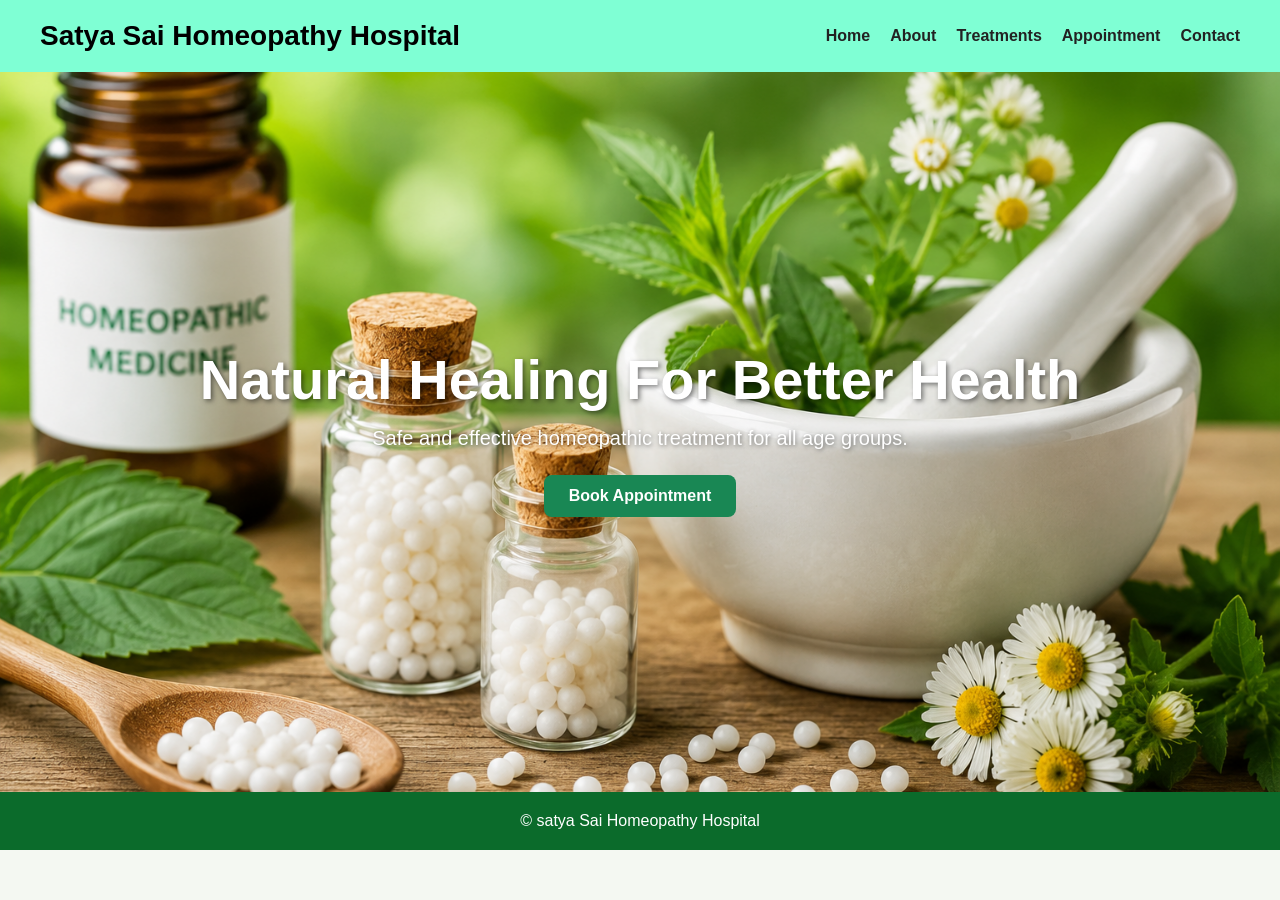
<file: index.html>
<!DOCTYPE html>
<html lang="en">
<head>
<meta charset="UTF-8">
<meta name="viewport" content="width=device-width, initial-scale=1.0">
<title>Sri Sai Homeopathy Hospital</title>
<link rel="stylesheet" href="css/style.css">
</head>
<body>

<nav class="navbar">
<h2>Satya Sai Homeopathy Hospital</h2>
<ul>
<li><a href="index.html">Home</a></li>
<li><a href="about.html">About</a></li>
<li><a href="treatments.html">Treatments</a></li>
<li><a href="appointment.html">Appointment</a></li>
<li><a href="contact.html">Contact</a></li>
</ul>
</nav>
<section class="hero">
<h1>Natural Healing For Better Health</h1>
<p>Safe and effective homeopathic treatment for all age groups.</p>
<a class="btn" href="appointment.html">Book Appointment</a>
</section>
<footer>© satya Sai Homeopathy Hospital</footer>
<script src="js/script.js"></script>
</body>
</html>
</file>
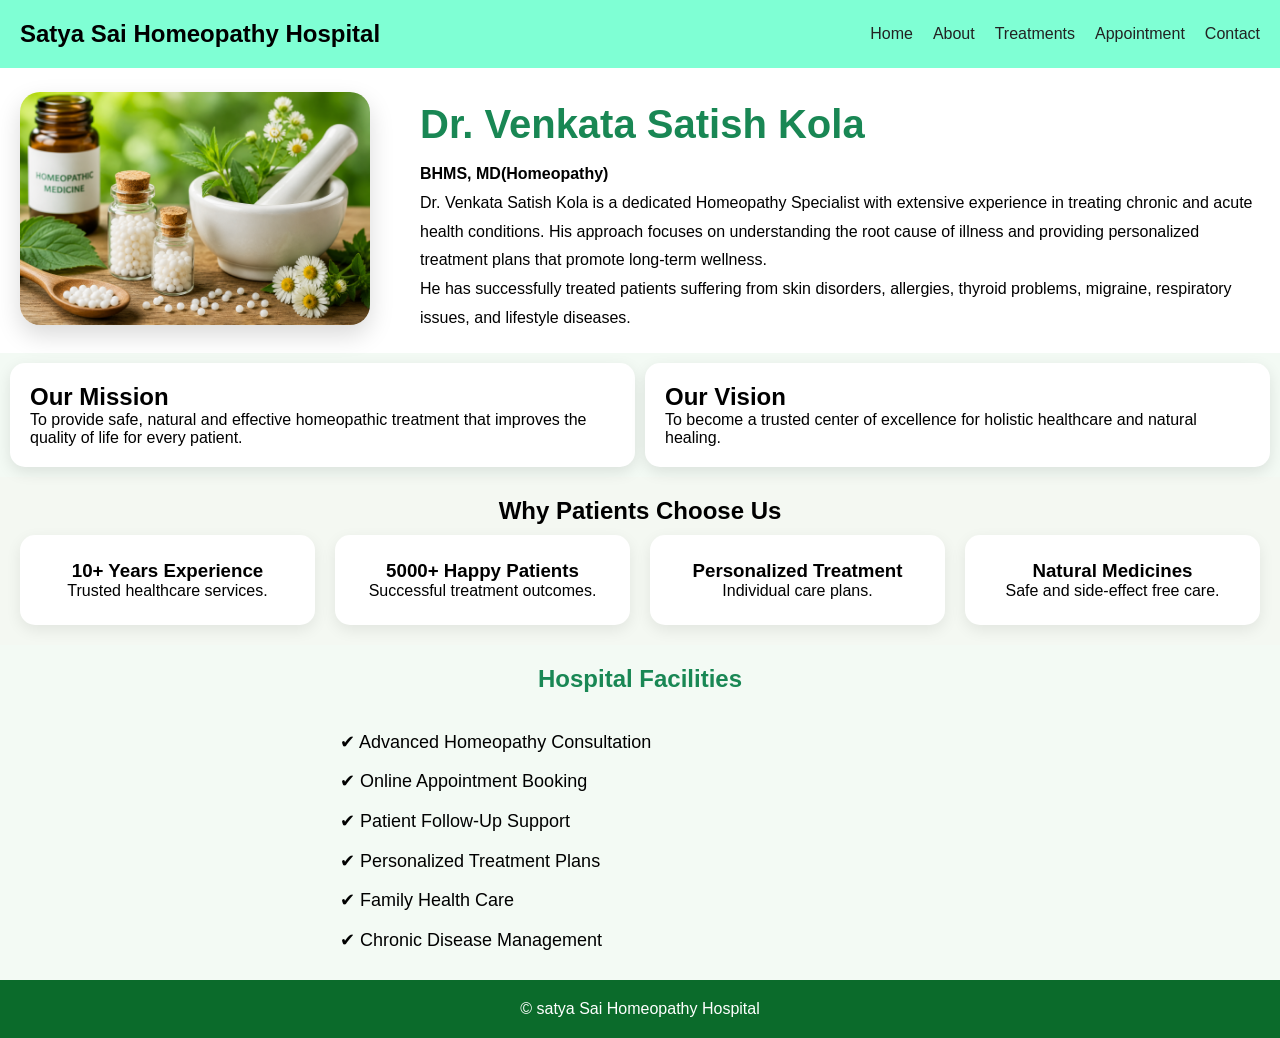
<file: about.html>
<!DOCTYPE html>
<html lang="en">

<head>

<meta charset="UTF-8">

<meta name="viewport"
content="width=device-width, initial-scale=1.0">

<title>About Us</title>

<link rel="stylesheet"
href="about.css">

</head>

<body>

<!-- Banner -->
<nav class="navbar">
<h2>Satya Sai Homeopathy Hospital</h2>
<ul>
<li><a href="index.html">Home</a></li>
<li><a href="about.html">About</a></li>
<li><a href="treatments.html">Treatments</a></li>
<li><a href="appointment.html">Appointment</a></li>
<li><a href="contact.html">Contact</a></li>
</ul>
</nav>


<!-- Doctor Section -->

<section class="about-doctor">

<div class="doctor-img">

<img
src="css/pic.png"
alt="Doctor">

</div>

<div class="doctor-content">

<h2>
Dr. Venkata Satish Kola
</h2>

<h4>
BHMS, MD(Homeopathy)
</h4>

<p>

Dr. Venkata Satish Kola is a dedicated
Homeopathy Specialist with extensive
experience in treating chronic and acute
health conditions.

His approach focuses on understanding
the root cause of illness and providing
personalized treatment plans that promote
long-term wellness.

</p>

<p>

He has successfully treated patients
suffering from skin disorders, allergies,
thyroid problems, migraine, respiratory
issues, and lifestyle diseases.

</p>

</div>

</section>

<!-- Mission -->

<section class="mission">

<div class="mission-card">

<h2>Our Mission</h2>

<p>

To provide safe, natural and effective
homeopathic treatment that improves
the quality of life for every patient.

</p>

</div>

<div class="mission-card">

<h2>Our Vision</h2>

<p>

To become a trusted center of excellence
for holistic healthcare and natural healing.

</p>

</div>

</section>

<!-- Why Choose -->

<section class="why-about">

<h2>Why Patients Choose Us</h2>

<div class="why-grid">

<div class="why-box">

<h3>10+ Years Experience</h3>

<p>
Trusted healthcare services.
</p>

</div>

<div class="why-box">

<h3>5000+ Happy Patients</h3>

<p>
Successful treatment outcomes.
</p>

</div>

<div class="why-box">

<h3>Personalized Treatment</h3>

<p>
Individual care plans.
</p>

</div>

<div class="why-box">

<h3>Natural Medicines</h3>

<p>
Safe and side-effect free care.
</p>

</div>

</div>

</section>

<!-- Facilities -->

<section class="facilities">

<h2>Hospital Facilities</h2>

<ul style="list-style-type: none; text-align: left;">

<li>✔ Advanced Homeopathy Consultation</li>

<li>✔ Online Appointment Booking</li>

<li>✔ Patient Follow-Up Support</li>

<li>✔ Personalized Treatment Plans</li>

<li>✔ Family Health Care</li>

<li>✔ Chronic Disease Management</li>

</ul>

</section>
<footer>© satya Sai Homeopathy Hospital</footer>

</body>

</html>
</file>
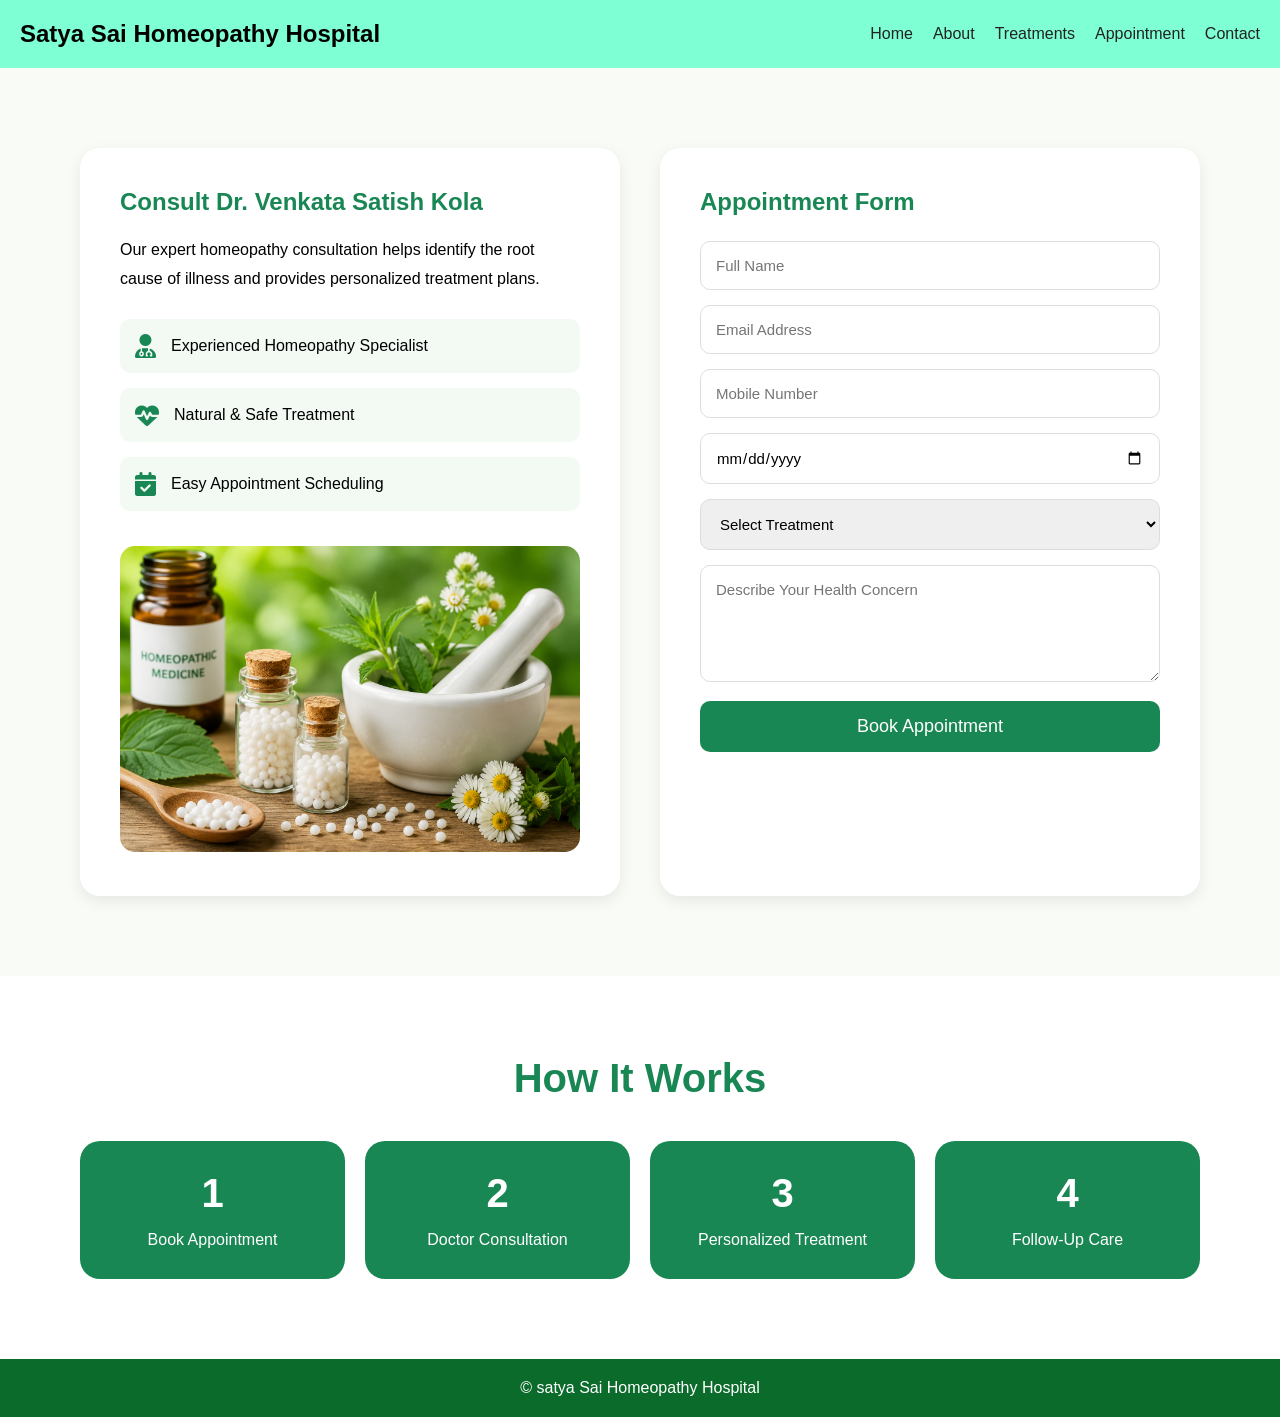
<file: appointment.html>
<!DOCTYPE html>
<html lang="en">

<head>

<meta charset="UTF-8">

<meta name="viewport"
content="width=device-width, initial-scale=1.0">

<title>Book Appointment</title>

<link rel="stylesheet"
href="appointment.css">

<link rel="stylesheet"
href="https://cdnjs.cloudflare.com/ajax/libs/font-awesome/6.5.1/css/all.min.css">

</head>

<body>
<nav class="navbar ">
<h2>Satya Sai Homeopathy Hospital</h2>
<ul >
<li><a href="index.html">Home</a></li>
<li><a href="about.html">About</a></li>
<li><a href="treatments.html">Treatments</a></li>
<li><a href="appointment.html">Appointment</a></li>
<li><a href="contact.html">Contact</a></li>
</ul>
</nav>
<!-- APPOINTMENT BANNER -->



<!-- APPOINTMENT FORM -->

<section class="appointment-section">

<div class="appointment-container">

<!-- LEFT SIDE -->

<div class="appointment-info">

<h2>
Consult Dr. Venkata Satish Kola
</h2>

<p>

Our expert homeopathy consultation helps
identify the root cause of illness and
provides personalized treatment plans.

</p>

<div class="info-box">

<i class="fas fa-user-md"></i>

<span>
Experienced Homeopathy Specialist
</span>

</div>

<div class="info-box">

<i class="fas fa-heartbeat"></i>

<span>
Natural & Safe Treatment
</span>

</div>

<div class="info-box">

<i class="fas fa-calendar-check"></i>

<span>
Easy Appointment Scheduling
</span>

</div>

<img
src="css/pic.png"
alt="Doctor">

</div>

<!-- RIGHT SIDE -->

<div class="appointment-form">

<h2>Appointment Form</h2>

<form>

<input
type="text"
placeholder="Full Name"
required>

<input
type="email"
placeholder="Email Address"
required>

<input
type="tel"
placeholder="Mobile Number"
required>

<input
type="date"
required>

<select required>

<option>
Select Treatment
</option>

<option>
Skin Diseases
</option>

<option>
Migraine
</option>

<option>
Thyroid
</option>

<option>
Hair Fall
</option>

<option>
Joint Pain
</option>

<option>
Allergies
</option>

</select>

<textarea
rows="5"
placeholder="Describe Your Health Concern">
</textarea>

<button type="submit">

Book Appointment

</button>

</form>

</div>

</div>

</section>

<!-- WORKING PROCESS -->

<section class="steps-section">

<h2>How It Works</h2>

<div class="steps">

<div class="step-card">

<h3>1</h3>

<p>
Book Appointment
</p>

</div>

<div class="step-card">

<h3>2</h3>

<p>
Doctor Consultation
</p>

</div>

<div class="step-card">

<h3>3</h3>

<p>
Personalized Treatment
</p>

</div>

<div class="step-card">

<h3>4</h3>

<p>
Follow-Up Care
</p>

</div>

</div>

</section>
<footer>© satya Sai Homeopathy Hospital</footer>

</body>

</html>
</file>
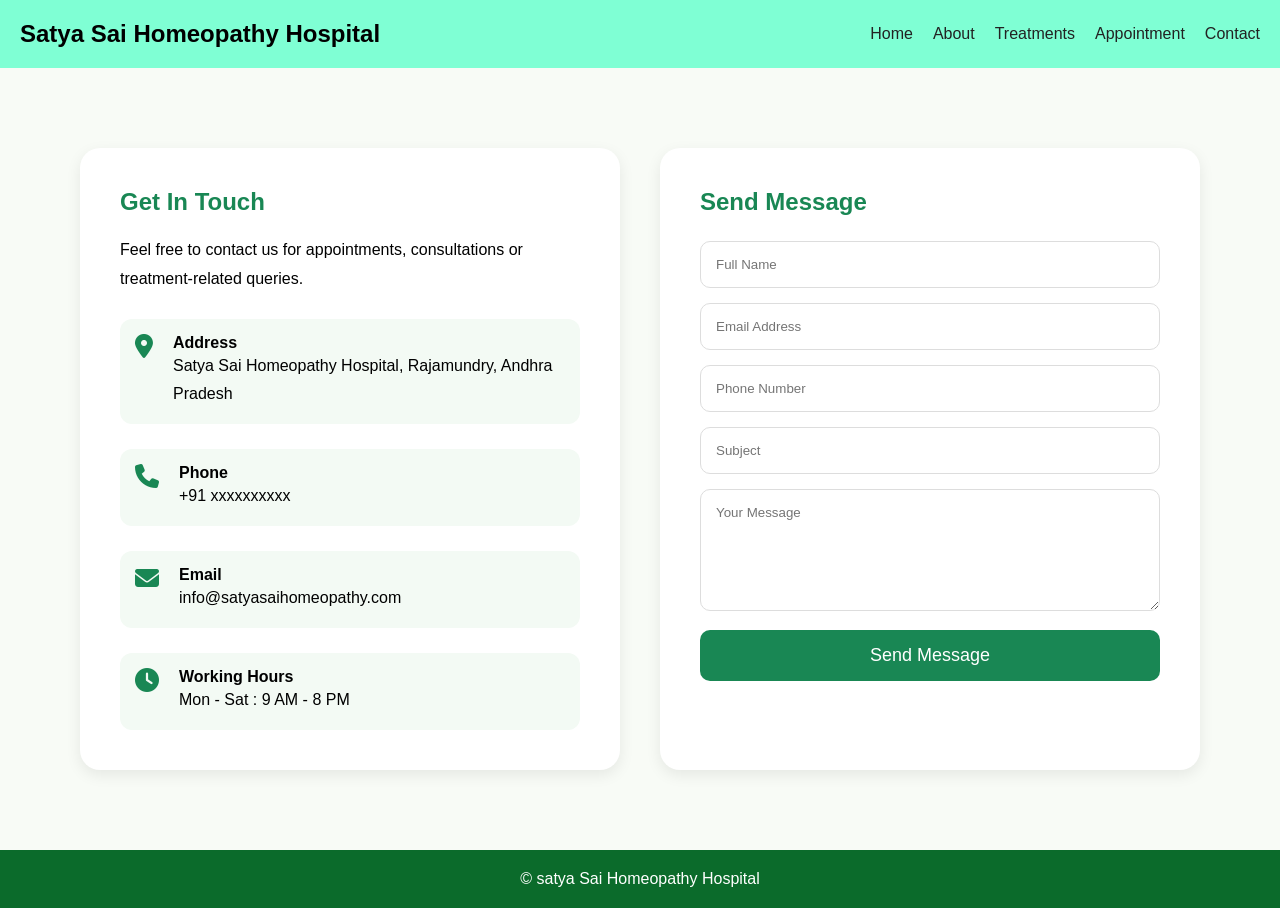
<file: contact.html>
<!DOCTYPE html>
<html lang="en">

<head>

<meta charset="UTF-8">

<meta name="viewport"
content="width=device-width, initial-scale=1.0">

<title>Contact Us</title>

<link rel="stylesheet"
href="contact.css">

<link rel="stylesheet"
href="https://cdnjs.cloudflare.com/ajax/libs/font-awesome/6.5.1/css/all.min.css">

</head>

<body>

<!-- BANNER -->
<nav class="navbar ">
<h2>Satya Sai Homeopathy Hospital</h2>
<ul >
<li><a href="index.html">Home</a></li>
<li><a href="about.html">About</a></li>
<li><a href="treatments.html">Treatments</a></li>
<li><a href="appointment.html">Appointment</a></li>
<li><a href="contact.html">Contact</a></li>
</ul>
</nav>


<!-- CONTACT SECTION -->

<section class="contact-section">

<div class="contact-container">

<!-- LEFT -->

<div class="contact-info">

<h2>Get In Touch</h2>

<p>

Feel free to contact us for appointments,
consultations or treatment-related queries.

</p>

<div class="contact-box">

<i class="fas fa-map-marker-alt"></i>

<div>

<h4>Address</h4>

<p>
Satya Sai Homeopathy Hospital,
Rajamundry, Andhra Pradesh
</p>

</div>

</div>

<div class="contact-box">

<i class="fas fa-phone"></i>

<div>

<h4>Phone</h4>

<p>
+91 xxxxxxxxxx
</p>

</div>

</div>

<div class="contact-box">

<i class="fas fa-envelope"></i>

<div>

<h4>Email</h4>

<p>
info@satyasaihomeopathy.com
</p>

</div>

</div>

<div class="contact-box">

<i class="fas fa-clock"></i>

<div>

<h4>Working Hours</h4>

<p>
Mon - Sat : 9 AM - 8 PM
</p>

</div>

</div>

</div>

<!-- RIGHT -->

<div class="contact-form">

<h2>Send Message</h2>

<form>

<input
type="text"
placeholder="Full Name"
required>

<input
type="email"
placeholder="Email Address"
required>

<input
type="tel"
placeholder="Phone Number"
required>

<input
type="text"
placeholder="Subject"
required>

<textarea
rows="6"
placeholder="Your Message">
</textarea>

<button type="submit">

Send Message

</button>

</form>

</div>

</div>

</section>

<!-- MAP -->



<!-- SOCIAL -->


<footer>© satya Sai Homeopathy Hospital</footer>
</body>

</html>
</file>
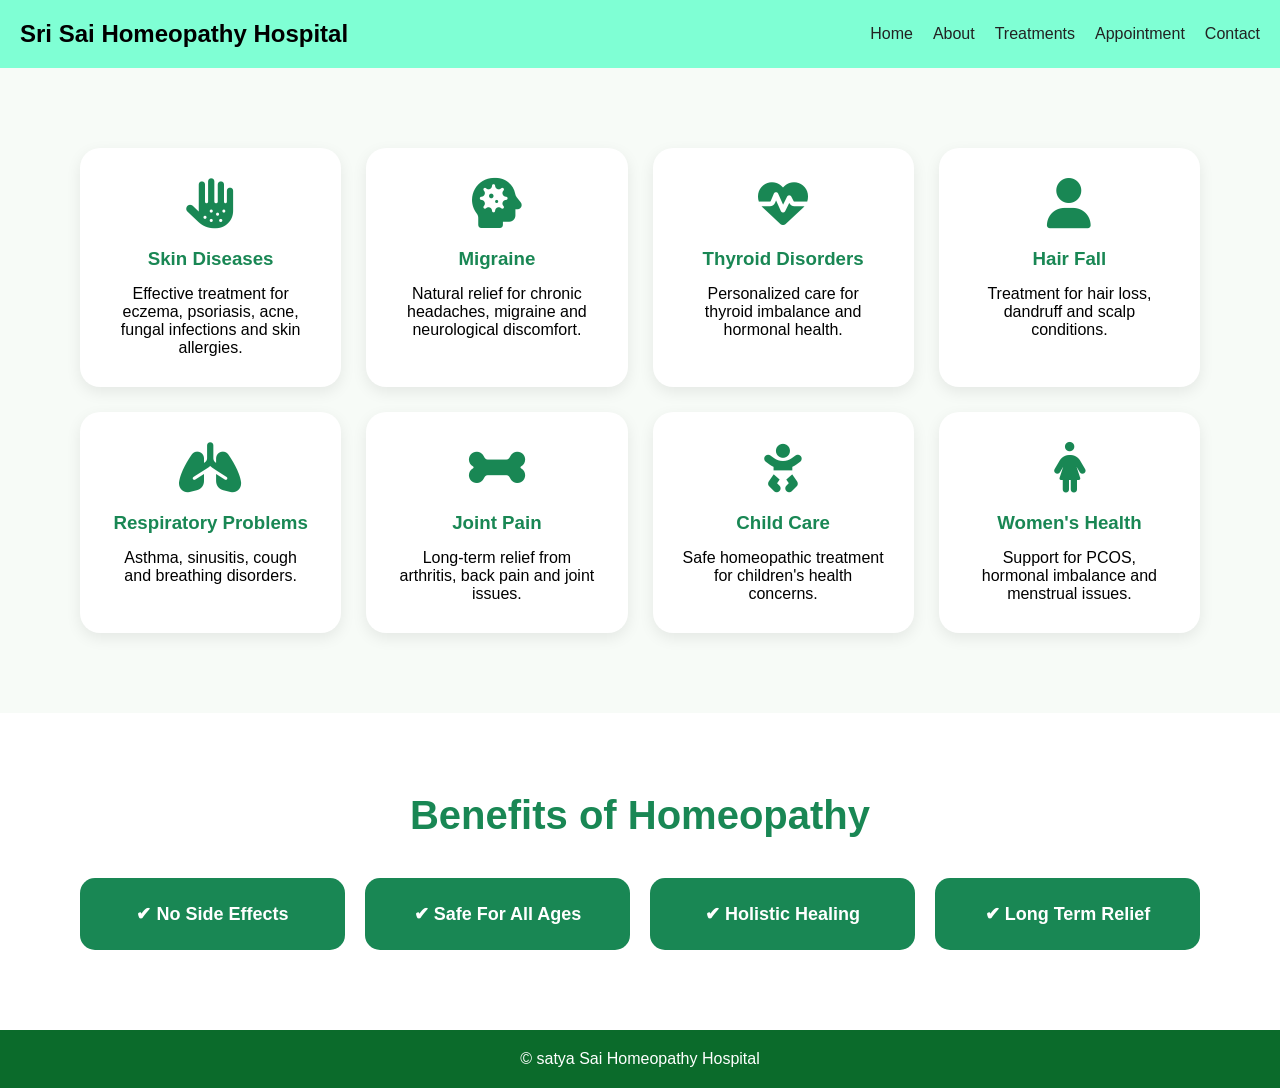
<file: treatments.html>
<!DOCTYPE html>
<html lang="en">

<head>

<meta charset="UTF-8">

<meta name="viewport"
content="width=device-width, initial-scale=1.0">

<title>Treatments</title>

<link rel="stylesheet"
href="treatment.css">

<link rel="stylesheet"
href="https://cdnjs.cloudflare.com/ajax/libs/font-awesome/6.5.1/css/all.min.css">

</head>

<body>
<nav class="navbar ">
<h2>Sri Sai Homeopathy Hospital</h2>
<ul >
<li><a href="index.html">Home</a></li>
<li><a href="about.html">About</a></li>
<li><a href="treatments.html">Treatments</a></li>
<li><a href="appointment.html">Appointment</a></li>
<li><a href="contact.html">Contact</a></li>
</ul>
</nav>
<!-- Banner -->



<!-- Treatments -->

<section class="treatments-container">

<div class="treatment-card">

<i class="fas fa-allergies"></i>

<h3>Skin Diseases</h3>

<p>

Effective treatment for eczema,
psoriasis, acne, fungal infections
and skin allergies.

</p>

</div>

<div class="treatment-card">

<i class="fas fa-head-side-virus"></i>

<h3>Migraine</h3>

<p>

Natural relief for chronic headaches,
migraine and neurological discomfort.

</p>

</div>

<div class="treatment-card">

<i class="fas fa-heartbeat"></i>

<h3>Thyroid Disorders</h3>

<p>

Personalized care for thyroid imbalance
and hormonal health.

</p>

</div>

<div class="treatment-card">

<i class="fas fa-user"></i>

<h3>Hair Fall</h3>

<p>

Treatment for hair loss,
dandruff and scalp conditions.

</p>

</div>

<div class="treatment-card">

<i class="fas fa-lungs"></i>

<h3>Respiratory Problems</h3>

<p>

Asthma, sinusitis, cough
and breathing disorders.

</p>

</div>

<div class="treatment-card">

<i class="fas fa-bone"></i>

<h3>Joint Pain</h3>

<p>

Long-term relief from arthritis,
back pain and joint issues.

</p>

</div>

<div class="treatment-card">

<i class="fas fa-baby"></i>

<h3>Child Care</h3>

<p>

Safe homeopathic treatment
for children's health concerns.

</p>

</div>

<div class="treatment-card">

<i class="fas fa-female"></i>

<h3>Women's Health</h3>

<p>

Support for PCOS, hormonal imbalance
and menstrual issues.

</p>

</div>

</section>

<!-- Why Homeopathy -->

<section class="homeopathy-benefits">

<h2>Benefits of Homeopathy</h2>

<div class="benefit-grid">

<div class="benefit-box">
✔ No Side Effects
</div>

<div class="benefit-box">
✔ Safe For All Ages
</div>

<div class="benefit-box">
✔ Holistic Healing
</div>

<div class="benefit-box">
✔ Long Term Relief
</div>

</div>

</section>
<footer>© satya Sai Homeopathy Hospital</footer>

</body>

</html>
</file>
<file: css/style.css>
/* RESET */
*{
    margin:0;
    padding:0;
    box-sizing:border-box;
    font-family:Arial,sans-serif;
}

body{
    background:#f4f8f2;
}

/* NAVBAR */

.navbar{
    display:flex;
    justify-content:space-between;
    align-items:center;
    padding:20px 40px;
    background:aquamarine;
}

.navbar h2{
    font-size:28px;
}

.navbar ul{
    display:flex;
    gap:20px;
    list-style:none;
}

.navbar a{
    text-decoration:none;
    color:#222;
    font-weight:bold;
}

/* HERO SECTION */

.hero{
    width:100%;
    min-height:80vh;

    display:flex;
    flex-direction:column;
    justify-content:center;
    align-items:center;

    text-align:center;
    color:white;

    background-image:url('./pic.png');
    background-size:cover;
    background-position:center;
    background-repeat:no-repeat;

    padding:20px;
}

.hero h1{
    font-size:56px;
    margin-bottom:15px;
    text-shadow:2px 2px 5px rgba(0,0,0,.5);
}

.hero p{
    font-size:20px;
    margin-bottom:25px;
    text-shadow:1px 1px 4px rgba(0,0,0,.5);
}

.btn{
    background:#198754;
    color:#fff;
    padding:12px 25px;
    border-radius:8px;
    text-decoration:none;
    font-weight:bold;
}

.btn:hover{
    background:#146c43;
}

/* FOOTER */

footer{
    background:#0b6b2b;
    color:white;
    text-align:center;
    padding:20px;
}

/* GLOBAL IMAGE */

img{
    max-width:100%;
    height:auto;
    display:block;
}

/* ======================
   TABLET
====================== */

@media screen and (max-width:1024px){

    .navbar{
        padding:15px 20px;
    }

    .hero h1{
        font-size:42px;
    }

    .hero p{
        font-size:18px;
    }
}

/* ======================
   MOBILE
====================== */

@media screen and (max-width:768px){

    .navbar{
        flex-direction:column;
        text-align:left;
    }

    .navbar ul{
        flex-direction:column;
        gap:12px;
        margin-top:15px;
    }

    .hero{
        min-height:60vh;
        padding:40px 20px;
    }

    .hero h1{
        font-size:32px;
    }

    .hero p{
        font-size:16px;
    }

    .btn{
        width:220px;
        text-align:center;
    }
}

/* ======================
   SMALL MOBILE
====================== */

@media screen and (max-width:480px){

    .navbar h2{
        font-size:20px;
    }

    .hero h1{
        font-size:26px;
    }

    .hero p{
        font-size:14px;
    }

    .btn{
        width:200px;
    }
}
</file>
<file: about.css>
/* ABOUT BANNER */
*{margin:0;padding:0;box-sizing:border-box;font-family:Arial,sans-serif}
body{background:#f4f8f2}
.top-bar{background:#0b6b2b;color:#fff;text-align:center;padding:10px}
.navbar{display:flex;justify-content:space-between;align-items:center;padding:20px;background:#fff}
.navbar ul{display:flex;gap:20px;list-style:none}
.navbar a{text-decoration:none;color:#222}
.navbar{
background-color:aquamarine;

}

.about-banner h1{

font-size:55px;

margin-bottom:10px;
}

/* DOCTOR SECTION */

.about-doctor{

display:flex;

align-items:center;

gap:50px;

padding:20px;
padding-top:20px;
background:white;
}

.doctor-img img{

width:350px;

border-radius:20px;

box-shadow:0 10px 25px rgba(0,0,0,.15);
}
footer{background:#0b6b2b;color:#fff;text-align:center;padding:20px}

.doctor-content{

line-height:1.8;
}

.doctor-content h2{

color:#198754;

font-size:40px;
}

/* MISSION */

.mission{

display:flex;

gap:10px;

padding:10px;

background:#f3faf4;
}

.mission-card{

flex:1;

background:white;

padding:20px;

border-radius:15px;

box-shadow:0 5px 15px rgba(0,0,0,.1);
}

/* WHY CHOOSE */

.why-about{

padding:20px;

text-align:center;
}

.why-grid{

display:grid;

grid-template-columns:
repeat(4,1fr);

gap:20px;

margin-top:10px;
}

.why-box{

background:white;

padding:25px;

border-radius:15px;

box-shadow:0 5px 15px rgba(0,0,0,.08);

transition:.3s;
}

.why-box:hover{

transform:translateY(-8px);
}

/* FACILITIES */

.facilities{

padding:20px;
text-align:center;
background:#f3faf4;
}

.facilities h2{

margin-bottom:30px;

color:#198754;
}

.facilities ul{
line-height:2.2;
font-size:18px;
max-width:600px;
margin:auto;
text-align:left;
}



@media screen and (max-width:768px){

.navbar{
flex-direction:column;

}

.navbar ul{
flex-direction:column;
align-items:left;

gap:10px;
margin-top:15px;
}

.about-doctor{
flex-direction:column;
text-align:center;
}

.doctor-img img{
width:100%;
max-width:300px;
margin:auto;
}

.doctor-content h2{
font-size:28px;
}

.mission{
flex-direction:column;
}

.why-grid{
grid-template-columns:1fr;
}

.facilities ul{
left:0;
margin:auto;
max-width:300px;
}

footer{
font-size:14px;
padding:15px;
}

}
</file>
<file: appointment.css>
/* APPOINTMENT BANNER */

.appointment-banner{

height:350px;

background:
linear-gradient(
rgba(0,0,0,.55),
rgba(0,0,0,.55)
),
url('../images/appointment-banner.jpg');

background-size:cover;
background-position:center;

display:flex;
flex-direction:column;

justify-content:center;
align-items:center;

text-align:center;

color:white;
}

.appointment-banner h1{

font-size:60px;

margin-bottom:15px;
}

.appointment-banner p{

font-size:20px;
}

/* MAIN SECTION */

.appointment-section{

padding:80px;

background:#f8fbf6;
}

.appointment-container{

display:grid;

grid-template-columns:
1fr 1fr;

gap:40px;
}

/* LEFT SIDE */

.appointment-info{

background:white;

padding:40px;

border-radius:20px;

box-shadow:
0 5px 15px rgba(0,0,0,.08);
}

.appointment-info h2{

color:#198754;

margin-bottom:20px;
}

.appointment-info p{

line-height:1.8;

margin-bottom:25px;
}

.info-box{

display:flex;

align-items:center;

gap:15px;

margin-bottom:15px;

padding:15px;

background:#f3faf4;

border-radius:10px;
}

.info-box i{

font-size:24px;

color:#198754;
}

.appointment-info img{

width:100%;

margin-top:20px;

border-radius:15px;
}

/* FORM */

.appointment-form{

background:white;

padding:40px;

border-radius:20px;

box-shadow:
0 5px 15px rgba(0,0,0,.08);
}

.appointment-form h2{

color:#198754;

margin-bottom:25px;
}

.appointment-form input,
.appointment-form select,
.appointment-form textarea{

width:100%;

padding:15px;

margin-bottom:15px;

border:1px solid #ddd;

border-radius:10px;

font-size:15px;
}

.appointment-form input:focus,
.appointment-form select:focus,
.appointment-form textarea:focus{

outline:none;

border-color:#198754;
}

.appointment-form button{

width:100%;

padding:15px;

background:#198754;

color:white;

border:none;

border-radius:10px;

font-size:18px;

cursor:pointer;

transition:.3s;
}

.appointment-form button:hover{

background:#0d6b1f;
}

/* STEPS */

.steps-section{

padding:80px;

text-align:center;

background:white;
}

.steps-section h2{

margin-bottom:40px;

font-size:40px;

color:#198754;
}

.steps{

display:grid;

grid-template-columns:
repeat(4,1fr);

gap:20px;
}

.step-card{

background:#198754;

color:white;

padding:30px;

border-radius:20px;
}

.step-card h3{

font-size:40px;

margin-bottom:15px;
}
*{margin:0;padding:0;box-sizing:border-box;font-family:Arial,sans-serif}
body{background:#f4f8f2}
.top-bar{background-color:#0b6b2b;color:#fff;text-align:center;padding:10px}
.navbar{display:flex;justify-content:space-between;align-items:center;padding:20px;background:#fff}
.navbar ul{display:flex;gap:20px;list-style:none}
.navbar a{text-decoration:none;color:#222}
.navbar{
background-color:aquamarine;
}
footer{background:#0b6b2b;color:#fff;text-align:center;padding:20px}
/* ==================================
   TABLET VIEW
================================== */

@media screen and (max-width:1024px){

.appointment-container{
grid-template-columns:1fr;
}

.steps{
grid-template-columns:repeat(2,1fr);
}

}

/* ==================================
   MOBILE VIEW
================================== */

@media screen and (max-width:768px){

.navbar{
flex-direction:column;
padding:15px;
}

.navbar h2{
font-size:22px;
text-align:center;
}

.navbar ul{
flex-direction:column;
align-items:left;
gap:12px;
margin-top:15px;
}

.appointment-section{
padding:20px;
}

.appointment-container{
grid-template-columns:1fr;
gap:20px;
}

.appointment-info{
padding:20px;
}

.appointment-form{
padding:20px;
}

.appointment-info h2,
.appointment-form h2{
font-size:24px;
text-align:center;
}

.appointment-info img{
width:100%;
height:auto;
}

.info-box{
flex-direction:column;
text-align:center;
}

.steps{
grid-template-columns:1fr;
}

.steps-section{
padding:40px 20px;
}

.steps-section h2{
font-size:28px;
}

.step-card{
padding:20px;
}

.step-card h3{
font-size:30px;
}

footer{
padding:15px;
font-size:14px;
}

}

/* ==================================
   SMALL MOBILE
================================== */

@media screen and (max-width:480px){

.navbar h2{
font-size:18px;
}

.appointment-info h2,
.appointment-form h2{
font-size:20px;
}

.appointment-form input,
.appointment-form select,
.appointment-form textarea{
padding:12px;
font-size:14px;
}

.appointment-form button{
padding:12px;
font-size:16px;
}

}
</file>
<file: contact.css>
/* CONTACT BANNER */

.contact-banner{

height:350px;

background:
linear-gradient(
rgba(0,0,0,.55),
rgba(0,0,0,.55)
),
url('../images/contact-banner.jpg');

background-size:cover;
background-position:center;

display:flex;
flex-direction:column;

justify-content:center;
align-items:center;

text-align:center;

color:white;
}

.contact-banner h1{

font-size:60px;

margin-bottom:15px;
}

.contact-banner p{

font-size:20px;
}

/* CONTACT SECTION */

.contact-section{

padding:80px;

background:#f8fbf6;
}

.contact-container{

display:grid;

grid-template-columns:
1fr 1fr;

gap:40px;
}

/* LEFT */

.contact-info{

background:white;

padding:40px;

border-radius:20px;

box-shadow:
0 5px 15px rgba(0,0,0,.08);
}

.contact-info h2{

color:#198754;

margin-bottom:20px;
}

.contact-info p{

line-height:1.8;
}

.contact-box{

display:flex;

gap:20px;

align-items:flex-start;

margin-top:25px;

padding:15px;

background:#f3faf4;

border-radius:12px;
}

.contact-box i{

font-size:24px;

color:#198754;
}

/* RIGHT */

.contact-form{

background:white;

padding:40px;

border-radius:20px;

box-shadow:
0 5px 15px rgba(0,0,0,.08);
}

.contact-form h2{

color:#198754;

margin-bottom:25px;
}

.contact-form input,
.contact-form textarea{

width:100%;

padding:15px;

margin-bottom:15px;

border:1px solid #ddd;

border-radius:10px;
}

.contact-form button{

width:100%;

padding:15px;

background:#198754;

color:white;

border:none;

border-radius:10px;

font-size:18px;

cursor:pointer;
}

.contact-form button:hover{

background:#0d6b1f;
}

/* MAP */

.map-section{

padding:80px;

background:white;

text-align:center;
}

.map-section h2{

color:#198754;

margin-bottom:30px;
}

.map-section iframe{

width:100%;

height:400px;

border:none;

border-radius:20px;
}
footer{background:#0b6b2b;color:#fff;text-align:center;padding:20px}

/* SOCIAL */

.social-section{

padding:10px;

text-align:center;

background:#f3faf4;
}

.social-section h2{

margin-bottom:25px;

color:#198754;
}

.social-icons{

display:flex;

justify-content:center;

gap:20px;
}

.social-icons a{

width:60px;
height:60px;

background:#198754;

color:white;

display:flex;

justify-content:center;
align-items:center;

border-radius:50%;

font-size:24px;

text-decoration:none;

transition:.3s;
}

.social-icons a:hover{

transform:translateY(-8px);

background:#0d6b1f;
}
*{margin:0;padding:0;box-sizing:border-box;font-family:Arial,sans-serif}
body{background:#f4f8f2}
.top-bar{background:#0b6b2b;color:#fff;text-align:center;padding:10px}
.navbar{display:flex;justify-content:space-between;align-items:center;padding:20px;background:#fff}
.navbar ul{display:flex;gap:20px;list-style:none}
.navbar a{text-decoration:none;color:#222}
.navbar{
background-color:aquamarine;
}
/* =================================
   TABLET VIEW
================================= */

@media screen and (max-width:1024px){

.contact-container{
grid-template-columns:1fr;
}

.social-icons{
flex-wrap:wrap;
}

}

/* =================================
   MOBILE VIEW
================================= */

@media screen and (max-width:768px){

.navbar{
flex-direction:column;
padding:15px;
}

.navbar h2{
font-size:22px;
text-align:center;
}

.navbar ul{
flex-direction:column;
align-items:left;
gap:12px;
margin-top:15px;
}

.contact-section{
padding:20px;
}

.contact-container{
grid-template-columns:1fr;
gap:20px;
}

.contact-info{
padding:20px;
}

.contact-form{
padding:20px;
}

.contact-info h2,
.contact-form h2{
font-size:24px;
text-align:center;
}

.contact-box{
flex-direction:column;
text-align:center;
align-items:center;
}

.contact-box i{
font-size:30px;
}

.contact-form input,
.contact-form textarea{
padding:12px;
}

.social-section{
padding:30px 15px;
}

.social-icons{
flex-wrap:wrap;
gap:15px;
}

.social-icons a{
width:50px;
height:50px;
font-size:20px;
}

footer{
padding:15px;
font-size:14px;
}

}

/* =================================
   SMALL MOBILE
================================= */

@media screen and (max-width:480px){

.navbar h2{
font-size:18px;
}

.contact-info h2,
.contact-form h2{
font-size:20px;
}

.contact-box h4{
font-size:16px;
}

.contact-box p{
font-size:14px;
}

.contact-form button{
font-size:16px;
padding:12px;
}

}
</file>
<file: treatment.css>
/* TREATMENT BANNER */
*{margin:0;padding:0;box-sizing:border-box;font-family:Arial,sans-serif}
body{background:#f4f8f2}
.top-bar{background-color:#0b6b2b;color:#fff;text-align:center;padding:10px}
.navbar{display:flex;justify-content:space-between;align-items:center;padding:20px;background:#fff}
.navbar ul{display:flex;gap:20px;list-style:none}
.navbar a{text-decoration:none;color:#222}
.navbar{
background-color:aquamarine;
}
footer{background:#0b6b2b;color:#fff;text-align:center;padding:20px}

.treatment-banner{

height:350px;

background:
linear-gradient(
rgba(0,100,0,.65),
rgba(0,100,0,.65)
),
url('../images/treatment-banner.jpg');

background-size:cover;

background-position:center;

display:flex;

flex-direction:column;

justify-content:center;

align-items:center;

text-align:center;

color:white;
}

.treatment-banner h1{

font-size:60px;

margin-bottom:15px;
}

.treatment-banner p{

font-size:20px;
}

/* TREATMENT SECTION */

.treatments-container{

padding:80px;

display:grid;

grid-template-columns:
repeat(4,1fr);

gap:25px;

background:#f7fbf7;
}

.treatment-card{

background:white;

padding:30px;

border-radius:20px;

box-shadow:
0 5px 15px rgba(0,0,0,.08);

text-align:center;

transition:.3s;
}

.treatment-card:hover{

transform:translateY(-10px);

background:#f1fff4;
}

.treatment-card i{

font-size:50px;

color:#198754;

margin-bottom:20px;
}

.treatment-card h3{

margin-bottom:15px;

color:#198754;
}

/* BENEFITS */

.homeopathy-benefits{

padding:80px;

text-align:center;

background:white;
}

.homeopathy-benefits h2{

font-size:40px;

margin-bottom:40px;

color:#198754;
}

.benefit-grid{

display:grid;

grid-template-columns:
repeat(4,1fr);

gap:20px;
}

.benefit-box{

background:#198754;

color:white;

padding:25px;

border-radius:15px;

font-size:18px;

font-weight:bold;
}
/* =================================
   TABLET VIEW
================================= */

@media screen and (max-width:1024px){

.treatments-container{
grid-template-columns:repeat(2,1fr);
}

.benefit-grid{
grid-template-columns:repeat(2,1fr);
}

}

/* =================================
   MOBILE VIEW
================================= */

@media screen and (max-width:768px){

.navbar{
flex-direction:column;
padding:15px;
}

.navbar h2{
font-size:22px;
text-align:center;
}

.navbar ul{
flex-direction:column;
align-items:left;
gap:12px;
margin-top:15px;
}

.treatments-container{
grid-template-columns:1fr;
padding:20px;
}

.treatment-card{
padding:20px;
}

.treatment-card i{
font-size:40px;
}

.treatment-card h3{
font-size:22px;
}

.benefit-grid{
grid-template-columns:1fr;
}

.homeopathy-benefits{
padding:40px 20px;
}

.homeopathy-benefits h2{
font-size:28px;
}

.benefit-box{
padding:20px;
font-size:16px;
}

footer{
padding:15px;
font-size:14px;
}

}

/* =================================
   SMALL MOBILE
================================= */

@media screen and (max-width:480px){

.navbar h2{
font-size:18px;
}

.treatment-card h3{
font-size:20px;
}

.treatment-card p{
font-size:14px;
}

.homeopathy-benefits h2{
font-size:24px;
}

}
</file>
